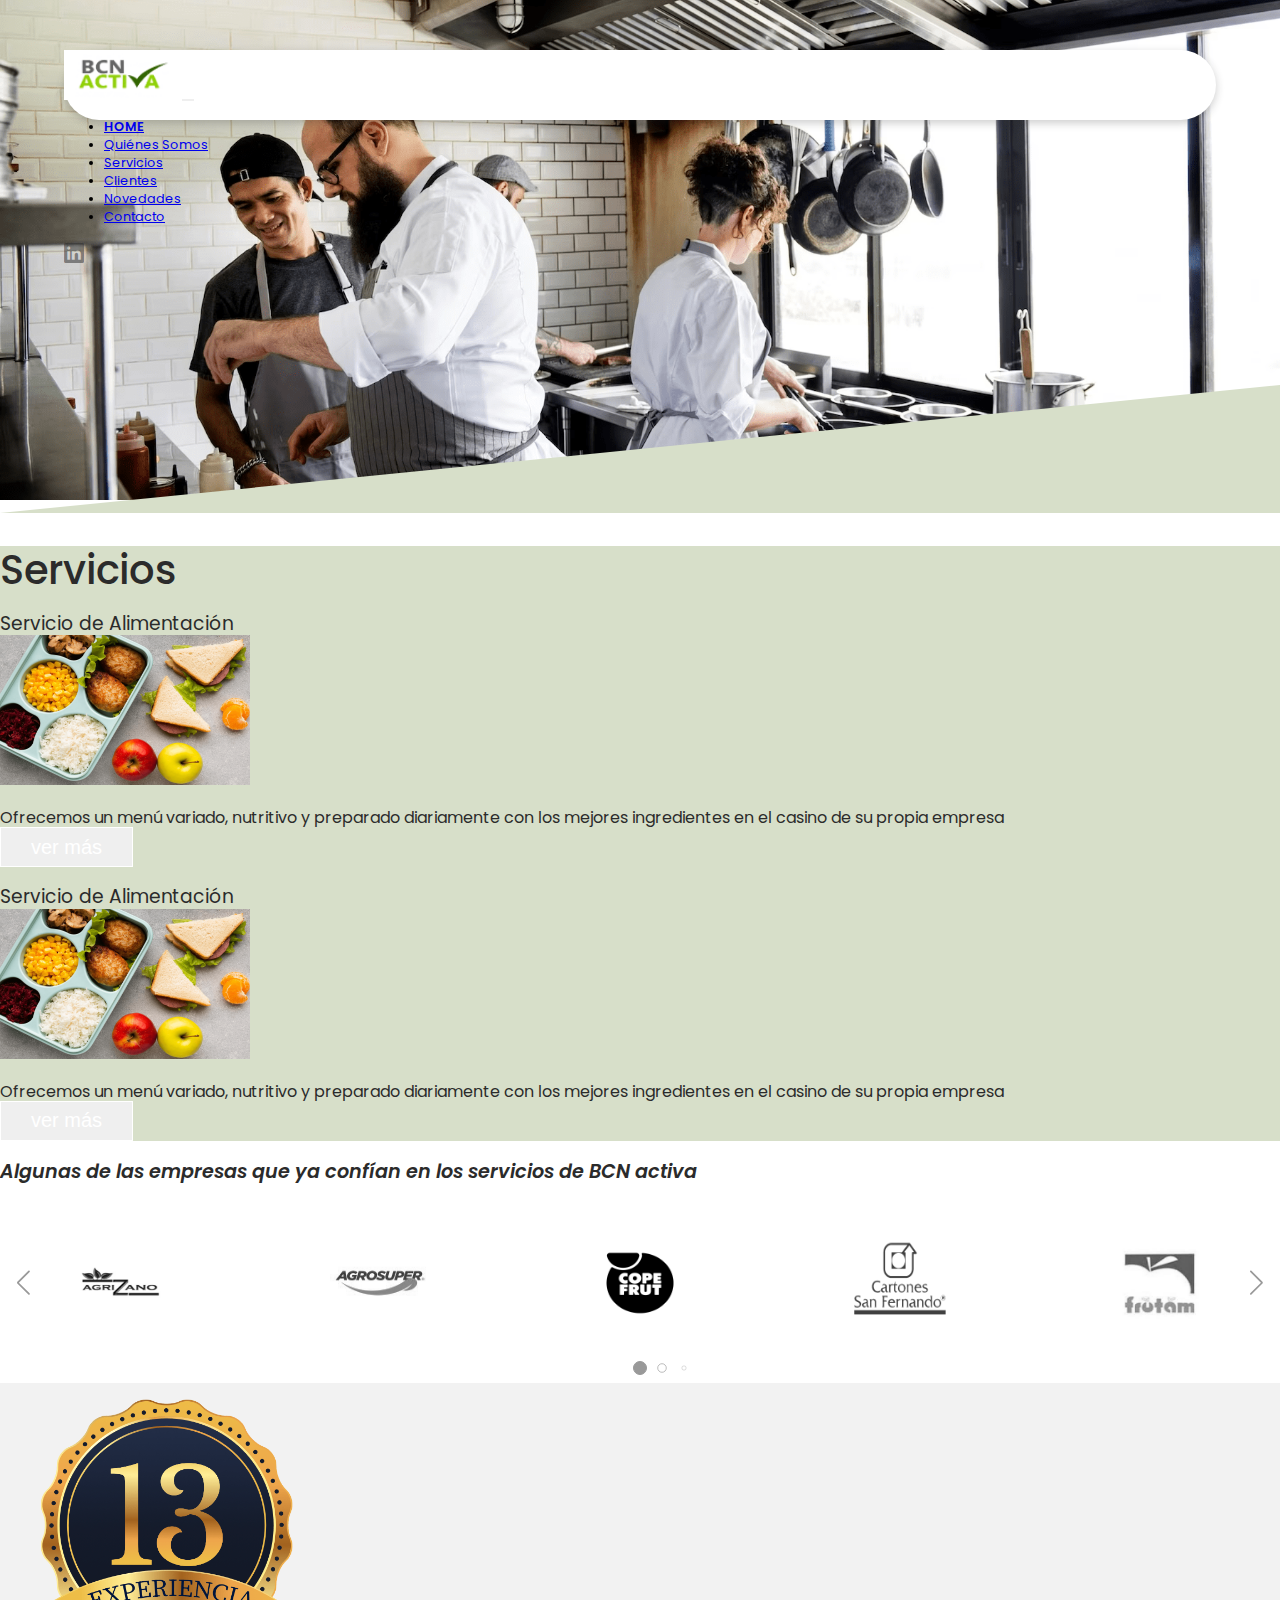
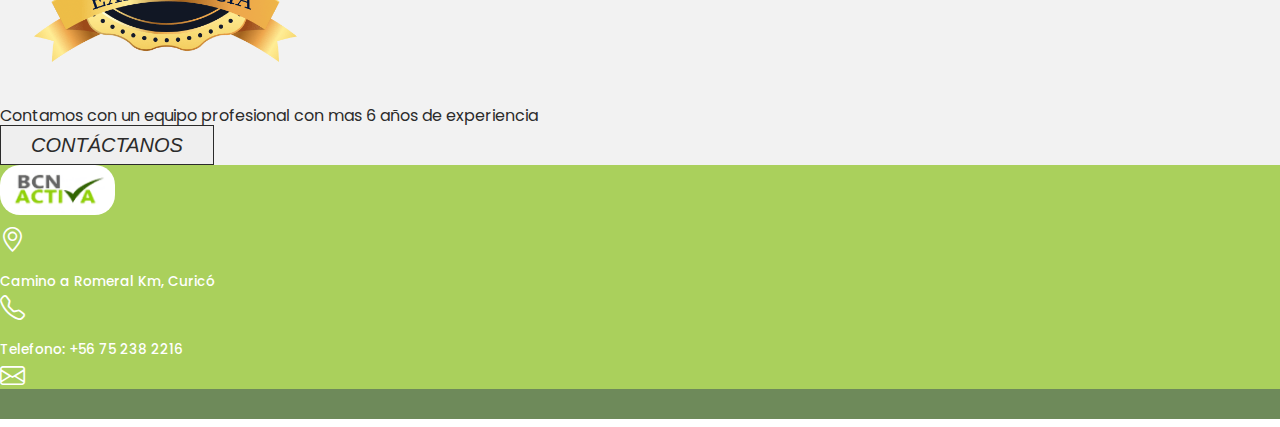
<file: index.html>
<!DOCTYPE html>
<html lang="es">

<head>
    <meta charset="UTF-8">
    <meta name="viewport" content="width=device-width, initial-scale=1.0">
    <title>BCN Activa</title>

    <meta name="keywords" content="your, tags" />
    <meta name="description" content="150 words" />
    <meta name="subject" content="your website's subject">
    <meta name="language" content="ES">
    <meta name="robots" content="index,follow" />
    <meta name="url" content="http://www.websiteaddrress.com">
    <meta name="identifier-URL" content="http://www.websiteaddress.com">

    <!-- Swiper -->
    <link rel="stylesheet" href="https://cdn.jsdelivr.net/npm/swiper@10/swiper-bundle.min.css" />

    <!-- Bootstrap -->
    <link href="https://cdn.jsdelivr.net/npm/bootstrap@5.3.2/dist/css/bootstrap.min.css" rel="stylesheet"
        integrity="sha384-T3c6CoIi6uLrA9TneNEoa7RxnatzjcDSCmG1MXxSR1GAsXEV/Dwwykc2MPK8M2HN" crossorigin="anonymous">

    <!-- Css local -->
    <link rel="stylesheet" href="public/style.css">
</head>

<body>
    <nav class="navbar navbar-expand-lg">
        <div class="container-fluid px-md-5">
            <a class="navbar-brand" href="#"><img src="public/img/logo.png" alt="logo bcn activa" height="50"
                    width="115"></a>
            <button class="navbar-toggler" type="button" data-bs-toggle="collapse" data-bs-target="#navbarNav"
                aria-controls="navbarNav" aria-expanded="false" aria-label="Toggle navigation">
                <span class="navbar-toggler-icon"></span>
            </button>
            <div class="collapse navbar-collapse justify-content-center" id="navbarNav">
                <ul class="navbar-nav">
                    <li class="nav-item">
                        <a class="nav-link active" aria-current="page" href="index.html">HOME</a>
                    </li>
                    <li class="nav-item">
                        <a class="nav-link" href="nosotros.html">Quiénes Somos</a>
                    </li>
                    <li class="nav-item">
                        <a class="nav-link" href="servicios.html">Servicios</a>
                    </li>
                    <li class="nav-item">
                        <a class="nav-link" href="clientes.html">Clientes</a>
                    </li>
                    <li class="nav-item">
                        <a class="nav-link" href="novedades.html">Novedades</a>
                    </li>
                    <li class="nav-item">
                        <a class="nav-link" href="contacto.html">Contacto</a>
                    </li>
                </ul>
            </div>
            <a href="#" class="d-none d-md-block"><i class="bi bi-linkedin"></i></a>
        </div>
    </nav>
    <section class="main"></section>

    <div class="separator"></div>

    <section class="servicios pb-5">
        <h2 class="title text-center mb-5">Servicios</h2>
        <div class="container">
            <div class="row">
                <div class="col-12 col-md-6 d-flex flex-column align-items-center px-4">
                    <h3 class="servicios__title text-center">Servicio de Alimentación</h3>
                    <img src="public/img/food.png" class="mt-3" height="150" width="250" alt="">
                    <p class="mt-4 fw-light">Ofrecemos un menú variado, nutritivo y preparado diariamente con los
                        mejores
                        ingredientes en el casino de su propia empresa</p>
                    <button class="btn btn-vermas mt-3">ver más</button>
                </div>
                <div class="col-12 col-md-6 d-flex flex-column align-items-center px-4">
                    <h3 class="servicios__title text-center">Servicio de Alimentación</h3>
                    <img src="public/img/food.png" class="mt-3" height="150" width="250" alt="">
                    <p class="mt-4 fw-light">Ofrecemos un menú variado, nutritivo y preparado diariamente con los
                        mejores
                        ingredientes en el casino de su propia empresa</p>
                    <button class="btn btn-vermas mt-3">ver más</button>
                </div>
            </div>
        </div>
    </section>

    <section class="marcas pb-5">
        <p class="text-center marcas__title py-4">Algunas de las empresas que ya confían en los servicios de BCN activa
        </p>
        <div class="swiper swiperMain">
            <!-- Additional required wrapper -->
            <div class="swiper-wrapper">
                <!-- Slides -->
                <div class="swiper-slide"><img src="public/img/marcas-1.png" width="100" height="90"
                        alt="logo empresa x"></div>
                <div class="swiper-slide"><img src="public/img/marcas-2.png" width="100" height="90"
                        alt="logo empresa x"></div>
                <div class="swiper-slide"><img src="public/img/marcas-3.png" width="100" height="90"
                        alt="logo empresa x"></div>
                <div class="swiper-slide"><img src="public/img/marcas-4.png" width="100" height="90"
                        alt="logo empresa x"></div>
                <div class="swiper-slide"><img src="public/img/marcas-5.png" width="100" height="90"
                        alt="logo empresa x"></div>
                <div class="swiper-slide"><img src="public/img/marcas-1.png" width="100" height="90"
                        alt="logo empresa x"></div>
                <div class="swiper-slide"><img src="public/img/marcas-2.png" width="100" height="90"
                        alt="logo empresa x"></div>
                <div class="swiper-slide"><img src="public/img/marcas-3.png" width="100" height="90"
                        alt="logo empresa x"></div>
                <div class="swiper-slide"><img src="public/img/marcas-4.png" width="100" height="90"
                        alt="logo empresa x"></div>
                <div class="swiper-slide"><img src="public/img/marcas-5.png" width="100" height="90"
                        alt="logo empresa x"></div>
            </div>
            <!-- If we need pagination -->
            <div class="swiper-pagination"></div>

            <!-- If we need navigation buttons -->
            <div class="swiper-button-prev"></div>
            <div class="swiper-button-next"></div>

            <!-- If we need scrollbar -->
            <div class="swiper-scrollbar"></div>
        </div>
    </section>

    <section class="experiencia py-5">
        <div class="container">
            <div class="row">
                <div class="col-5 d-flex justify-content-center align-items-center">
                    <img src="public/img/experiencia.png" class="experiencia__img" height="300" width="330"
                        alt="certificado de experiencia">
                </div>
                <div class="col-7">
                    <p class="fw-light mt-5 fs-5">Contamos con un equipo profesional con mas 6 años de experiencia</p>
                </div>
                <div class="d-flex justify-content-center">
                    <button class="btn btn-contactanos mt-3">CONTÁCTANOS</button>
                </div>
            </div>
        </div>
    </section>

    <footer class="footer variant-1 d-flex align-items-center">
        <div class="container">
            <div class="d-flex justify-content-center">
                <img src="public/img/logo.png" width="115" height="50" class="footer__logo mb-5"
                    alt="logo pie de pagina">
            </div>
            <div class="row">
                <div class="col-4 d-flex flex-column align-items-center">
                    <i class="bi bi-geo-alt"></i>
                    <p class="footer__element">Camino a Romeral Km, Curicó</p>
                </div>
                <div class="col-4 d-flex flex-column align-items-center">
                    <i class="bi bi-telephone"></i>
                    <p class="footer__element">Telefono: +56 75 238 2216</p>
                </div>
                <div class="col-4 d-flex flex-column align-items-center">
                    <i class="bi bi-envelope"></i>
                    <p class="footer__element">contacto@bcnactiva.cl</p>
                </div>
            </div>
        </div>
    </footer>

    <!-- JS Bootrstrap -->
    <script src="https://cdn.jsdelivr.net/npm/bootstrap@5.3.2/dist/js/bootstrap.bundle.min.js"
        integrity="sha384-C6RzsynM9kWDrMNeT87bh95OGNyZPhcTNXj1NW7RuBCsyN/o0jlpcV8Qyq46cDfL"
        crossorigin="anonymous"></script>

    <!-- JS Swiper -->
    <script src="https://cdn.jsdelivr.net/npm/swiper@10/swiper-bundle.min.js"></script>

    <script src="public/swiper.js"></script>
</body>

</html>
</file>
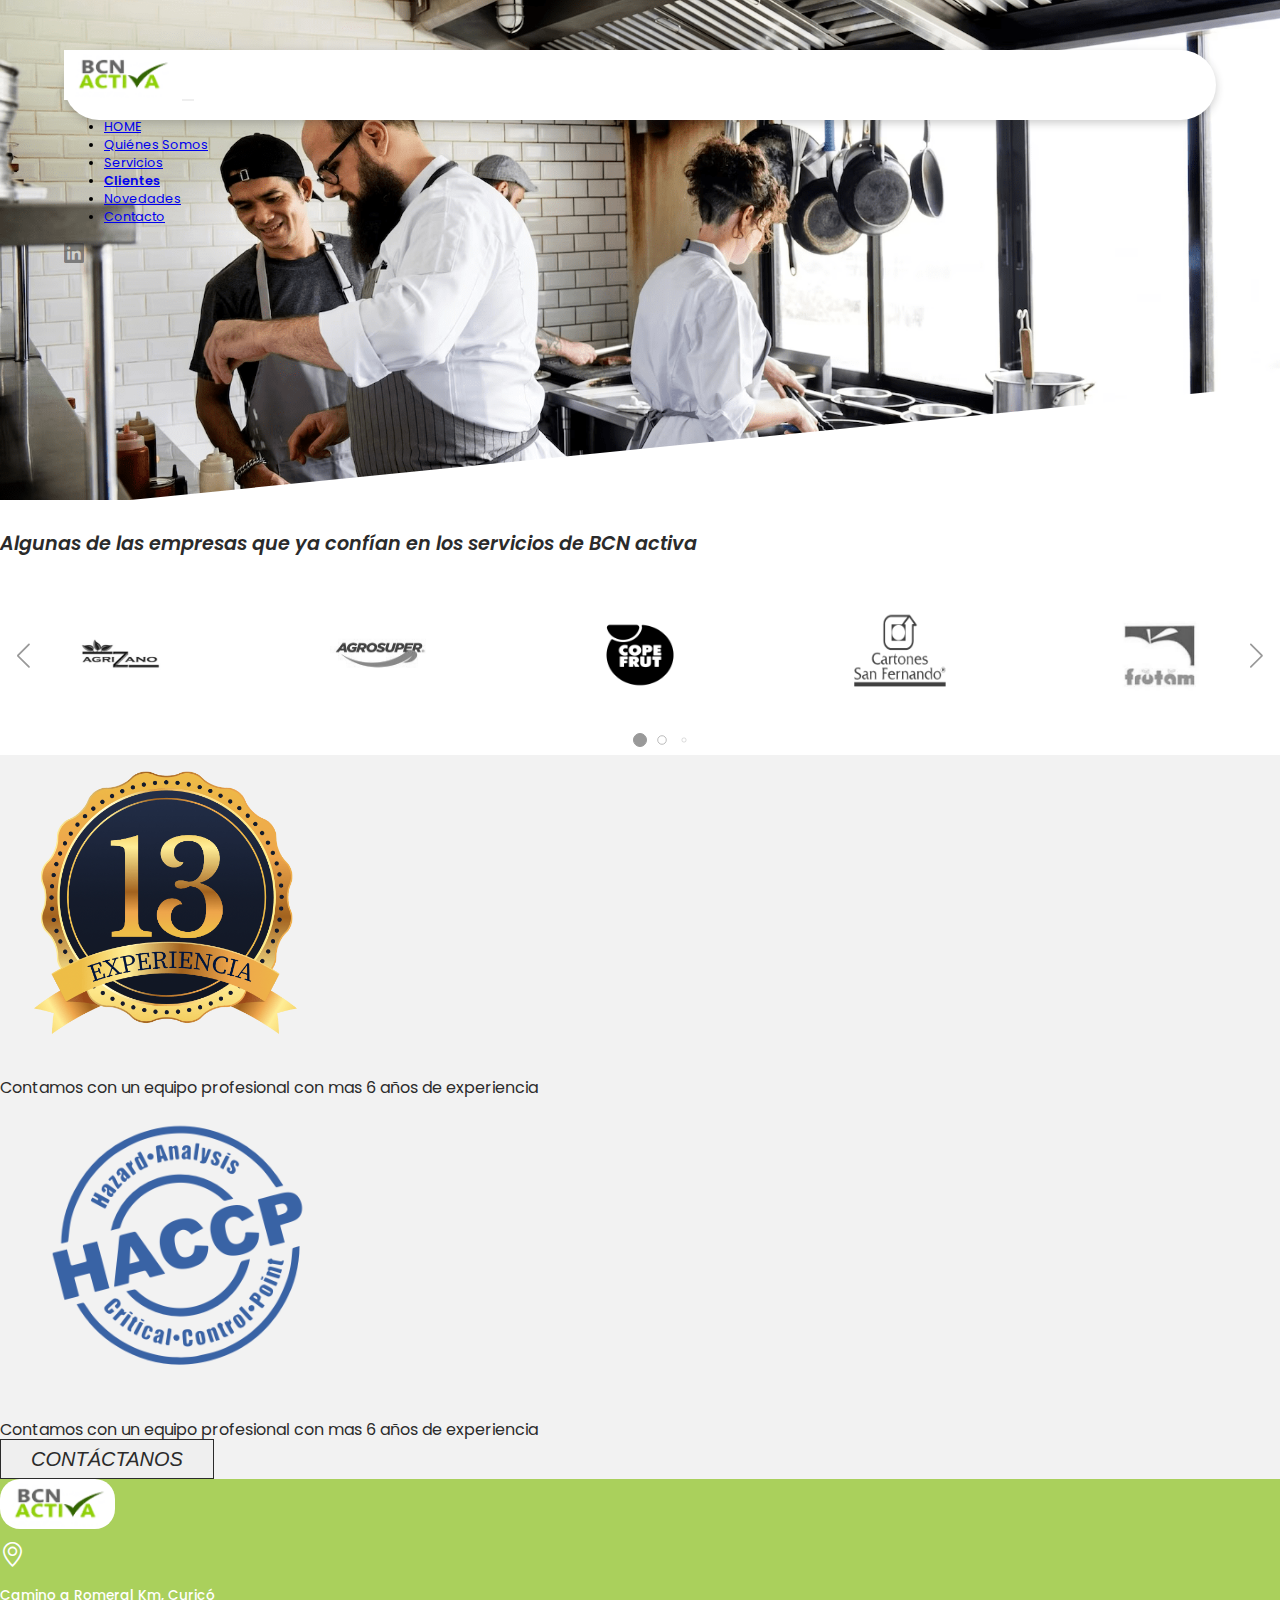
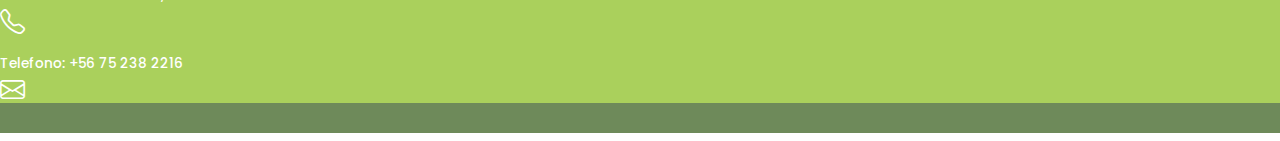
<file: clientes.html>
<!DOCTYPE html>
<html lang="es">

<head>
    <meta charset="UTF-8">
    <meta name="viewport" content="width=device-width, initial-scale=1.0">
    <title>Clientes | BCN Activa</title>

    <meta name="keywords" content="your, tags" />
    <meta name="description" content="150 words" />
    <meta name="subject" content="your website's subject">
    <meta name="language" content="ES">
    <meta name="robots" content="index,follow" />
    <meta name="url" content="http://www.websiteaddrress.com">
    <meta name="identifier-URL" content="http://www.websiteaddress.com">

    <!-- Swiper -->
    <link rel="stylesheet" href="https://cdn.jsdelivr.net/npm/swiper@10/swiper-bundle.min.css" />

    <!-- Bootstrap -->
    <link href="https://cdn.jsdelivr.net/npm/bootstrap@5.3.2/dist/css/bootstrap.min.css" rel="stylesheet"
        integrity="sha384-T3c6CoIi6uLrA9TneNEoa7RxnatzjcDSCmG1MXxSR1GAsXEV/Dwwykc2MPK8M2HN" crossorigin="anonymous">

    <!-- Css local -->
    <link rel="stylesheet" href="public/style.css">
</head>

<body>
    <nav class="navbar navbar-expand-lg">
        <div class="container-fluid px-md-5">
            <a class="navbar-brand" href="#"><img src="public/img/logo.png" alt="logo bcn activa" height="50"
                    width="115"></a>
            <button class="navbar-toggler" type="button" data-bs-toggle="collapse" data-bs-target="#navbarNav"
                aria-controls="navbarNav" aria-expanded="false" aria-label="Toggle navigation">
                <span class="navbar-toggler-icon"></span>
            </button>
            <div class="collapse navbar-collapse justify-content-center" id="navbarNav">
                <ul class="navbar-nav">
                    <li class="nav-item">
                        <a class="nav-link" href="index.html">HOME</a>
                    </li>
                    <li class="nav-item">
                        <a class="nav-link" href="nosotros.html">Quiénes Somos</a>
                    </li>
                    <li class="nav-item">
                        <a class="nav-link" href="servicios.html">Servicios</a>
                    </li>
                    <li class="nav-item">
                        <a class="nav-link active" aria-current="page" href="clientes.html">Clientes</a>
                    </li>
                    <li class="nav-item">
                        <a class="nav-link" href="novedades.html">Novedades</a>
                    </li>
                    <li class="nav-item">
                        <a class="nav-link" href="contacto.html">Contacto</a>
                    </li>
                </ul>
            </div>
            <a href="#" class="d-none d-md-block"><i class="bi bi-linkedin"></i></a>
        </div>
    </nav>
    <section class="main"></section>

    <div class="separator marcas"></div>

    <section class="marcas pb-5">
        <p class="text-center marcas__title py-4">Algunas de las empresas que ya confían en los servicios de BCN activa
        </p>
        <div class="swiper swiperMain">
            <!-- Additional required wrapper -->
            <div class="swiper-wrapper">
                <!-- Slides -->
                <div class="swiper-slide"><img src="public/img/marcas-1.png" width="100" height="90"
                        alt="logo empresa x"></div>
                <div class="swiper-slide"><img src="public/img/marcas-2.png" width="100" height="90"
                        alt="logo empresa x"></div>
                <div class="swiper-slide"><img src="public/img/marcas-3.png" width="100" height="90"
                        alt="logo empresa x"></div>
                <div class="swiper-slide"><img src="public/img/marcas-4.png" width="100" height="90"
                        alt="logo empresa x"></div>
                <div class="swiper-slide"><img src="public/img/marcas-5.png" width="100" height="90"
                        alt="logo empresa x"></div>
                <div class="swiper-slide"><img src="public/img/marcas-1.png" width="100" height="90"
                        alt="logo empresa x"></div>
                <div class="swiper-slide"><img src="public/img/marcas-2.png" width="100" height="90"
                        alt="logo empresa x"></div>
                <div class="swiper-slide"><img src="public/img/marcas-3.png" width="100" height="90"
                        alt="logo empresa x"></div>
                <div class="swiper-slide"><img src="public/img/marcas-4.png" width="100" height="90"
                        alt="logo empresa x"></div>
                <div class="swiper-slide"><img src="public/img/marcas-5.png" width="100" height="90"
                        alt="logo empresa x"></div>
            </div>
            <!-- If we need pagination -->
            <div class="swiper-pagination"></div>

            <!-- If we need navigation buttons -->
            <div class="swiper-button-prev"></div>
            <div class="swiper-button-next"></div>

            <!-- If we need scrollbar -->
            <div class="swiper-scrollbar"></div>
        </div>
    </section>

    <section class="experiencia py-5">
        <div class="container">
            <div class="row">
                <div class="col-12 col-md-6 d-flex flex-column justify-content-center align-items-center">
                    <img src="public/img/experiencia.png" class="experiencia__img" height="300" width="330"
                        alt="certificado de experiencia">
                    <p class="text-center px-3 px-md-5">Contamos con un equipo profesional con mas 6 años de experiencia</p>
                </div>
                <div class="col-12 col-md-6 d-flex flex-column justify-content-center align-items-center">
                    <img src="public/img/haccp.png" class="experiencia__img" height="300" width="330"
                        alt="certificado de experiencia">
                    <p class="text-center px-3 px-md-5">Contamos con un equipo profesional con mas 6 años de experiencia</p>
                </div>
                <div class="d-flex justify-content-center">
                    <button class="btn btn-contactanos mt-3 mt-md-5">CONTÁCTANOS</button>
                </div>
            </div>
        </div>
    </section>

    <footer class="footer variant-1 d-flex align-items-center">
        <div class="container">
            <div class="d-flex justify-content-center">
                <img src="public/img/logo.png" width="115" height="50" class="footer__logo mb-5"
                    alt="logo pie de pagina">
            </div>
            <div class="row">
                <div class="col-4 d-flex flex-column align-items-center">
                    <i class="bi bi-geo-alt"></i>
                    <p class="footer__element">Camino a Romeral Km, Curicó</p>
                </div>
                <div class="col-4 d-flex flex-column align-items-center">
                    <i class="bi bi-telephone"></i>
                    <p class="footer__element">Telefono: +56 75 238 2216</p>
                </div>
                <div class="col-4 d-flex flex-column align-items-center">
                    <i class="bi bi-envelope"></i>
                    <p class="footer__element">contacto@bcnactiva.cl</p>
                </div>
            </div>
        </div>
    </footer>

    <!-- JS Bootrstrap -->
    <script src="https://cdn.jsdelivr.net/npm/bootstrap@5.3.2/dist/js/bootstrap.bundle.min.js"
        integrity="sha384-C6RzsynM9kWDrMNeT87bh95OGNyZPhcTNXj1NW7RuBCsyN/o0jlpcV8Qyq46cDfL"
        crossorigin="anonymous"></script>

    <!-- JS Swiper -->
    <script src="https://cdn.jsdelivr.net/npm/swiper@10/swiper-bundle.min.js"></script>

    <script src="public/swiper.js"></script>
</body>

</html>
</file>
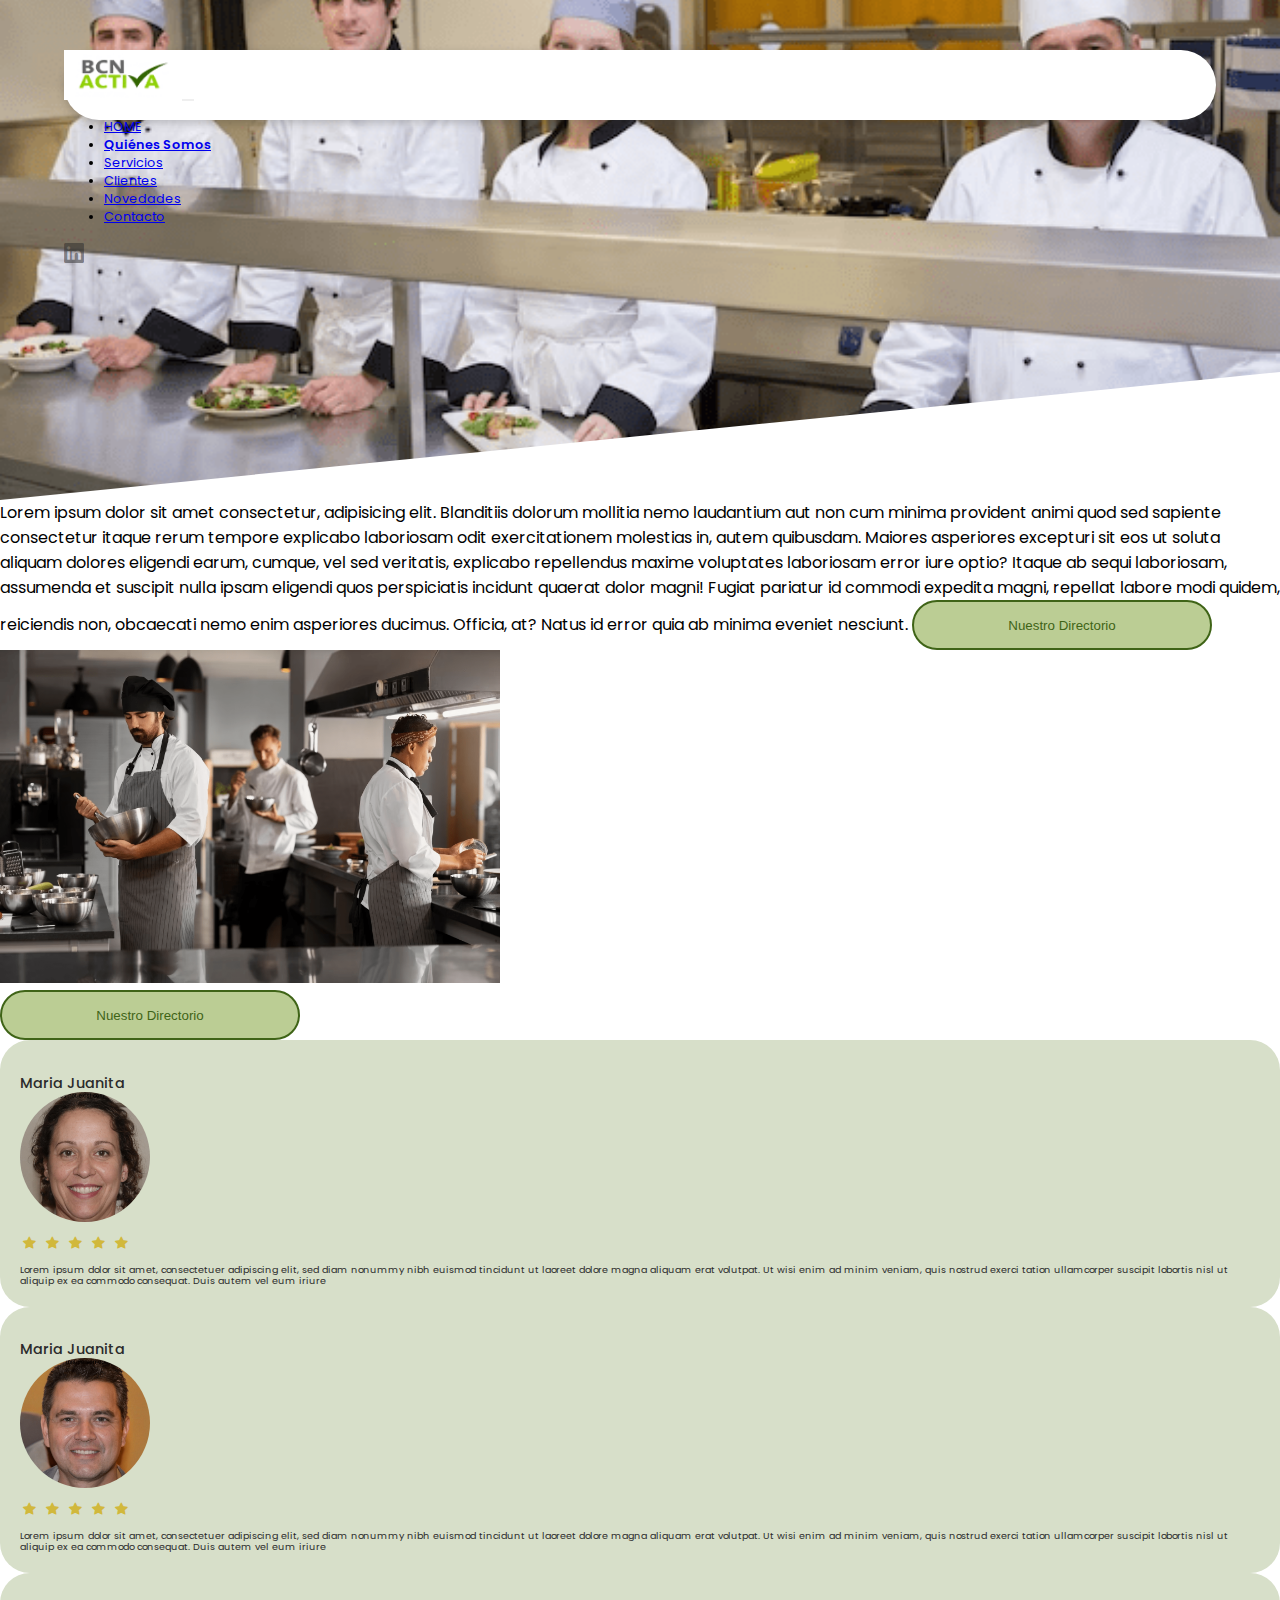
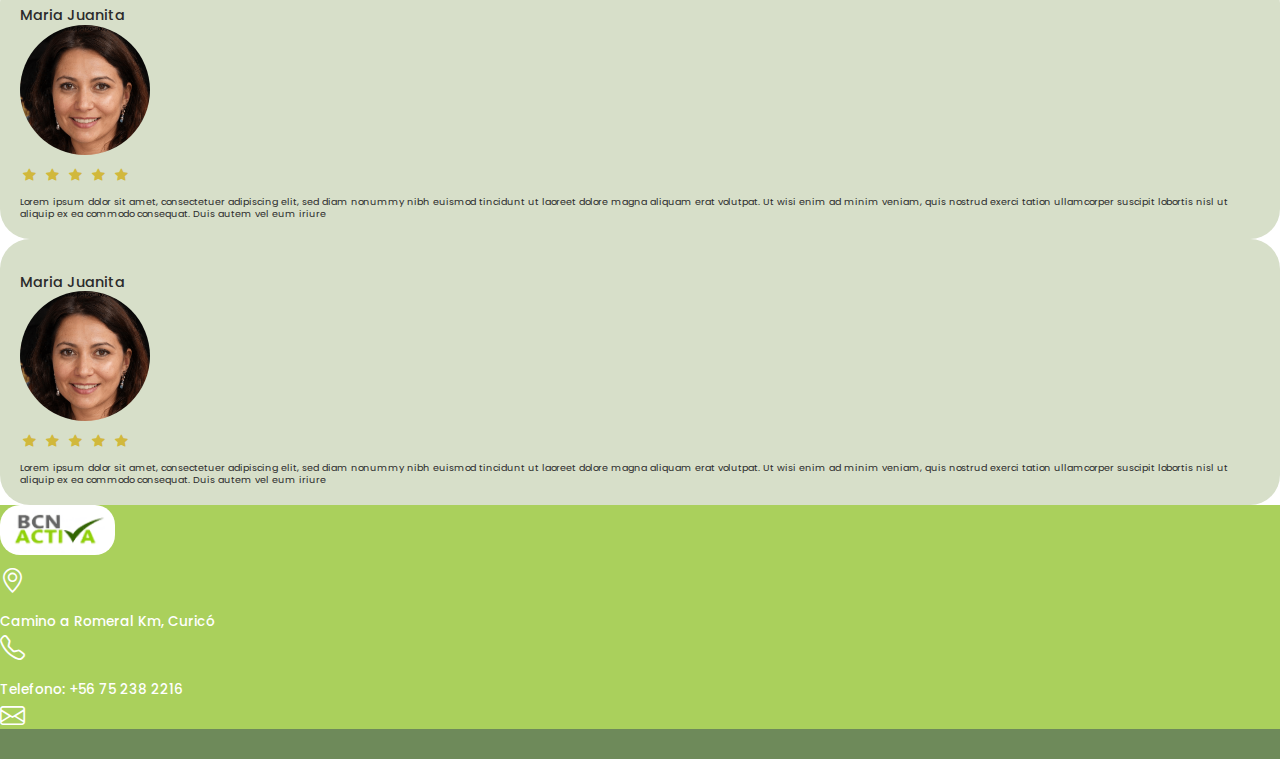
<file: nosotros.html>
<!DOCTYPE html>
<html lang="es">

<head>
    <meta charset="UTF-8">
    <meta name="viewport" content="width=device-width, initial-scale=1.0">
    <title>Nosotros | BCN Activa</title>

    <meta name="keywords" content="your, tags" />
    <meta name="description" content="150 words" />
    <meta name="subject" content="your website's subject">
    <meta name="language" content="ES">
    <meta name="robots" content="index,follow" />
    <meta name="url" content="http://www.websiteaddrress.com">
    <meta name="identifier-URL" content="http://www.websiteaddress.com">

    <!-- Swiper -->
    <link rel="stylesheet" href="https://cdn.jsdelivr.net/npm/swiper@10/swiper-bundle.min.css" />

    <!-- Bootstrap -->
    <link href="https://cdn.jsdelivr.net/npm/bootstrap@5.3.2/dist/css/bootstrap.min.css" rel="stylesheet"
        integrity="sha384-T3c6CoIi6uLrA9TneNEoa7RxnatzjcDSCmG1MXxSR1GAsXEV/Dwwykc2MPK8M2HN" crossorigin="anonymous">

    <!-- CSS local -->
    <link rel="stylesheet" href="public/style.css">
</head>

<body>
    <nav class="navbar navbar-expand-lg">
        <div class="container-fluid px-md-5">
            <a class="navbar-brand" href="#"><img src="public/img/logo.png" alt="logo bcn activa" height="50"
                    width="115"></a>
            <button class="navbar-toggler" type="button" data-bs-toggle="collapse" data-bs-target="#navbarNav"
                aria-controls="navbarNav" aria-expanded="false" aria-label="Toggle navigation">
                <span class="navbar-toggler-icon"></span>
            </button>
            <div class="collapse navbar-collapse justify-content-center" id="navbarNav">
                <ul class="navbar-nav">
                    <li class="nav-item">
                        <a class="nav-link" href="index.html">HOME</a>
                    </li>
                    <li class="nav-item">
                        <a class="nav-link active" aria-current="page" href="nosotros.html">Quiénes Somos</a>
                    </li>
                    <li class="nav-item">
                        <a class="nav-link" href="servicios.html">Servicios</a>
                    </li>
                    <li class="nav-item">
                        <a class="nav-link" href="clientes.html">Clientes</a>
                    </li>
                    <li class="nav-item">
                        <a class="nav-link" href="novedades.html">Novedades</a>
                    </li>
                    <li class="nav-item">
                        <a class="nav-link" href="contacto.html">Contacto</a>
                    </li>
                </ul>
            </div>
            <a href="#" class="d-none d-md-block"><i class="bi bi-linkedin"></i></a>
        </div>
    </nav>
    <section class="main__nosotros"></section>

    <div class="separator nosotros"></div>

    <section class="nosotros py-5">
        <div class="container">
            <div class="row justify-content-center">
                <div class="col-12 col-md-6 d-flex flex-column align-items-center">
                    Lorem ipsum dolor sit amet consectetur, adipisicing elit. Blanditiis dolorum mollitia nemo laudantium aut non cum minima provident animi quod sed sapiente consectetur itaque rerum tempore explicabo laboriosam odit exercitationem molestias in, autem quibusdam. Maiores asperiores excepturi sit eos ut soluta aliquam dolores eligendi earum, cumque, vel sed veritatis, explicabo repellendus maxime voluptates laboriosam error iure optio? Itaque ab sequi laboriosam, assumenda et suscipit nulla ipsam eligendi quos perspiciatis incidunt quaerat dolor magni! Fugiat pariatur id commodi expedita magni, repellat labore modi quidem, reiciendis non, obcaecati nemo enim asperiores ducimus. Officia, at? Natus id error quia ab minima eveniet nesciunt.

                    <button class="btn btn-directorio mt-4 d-none d-md-block">Nuestro Directorio</button>
                </div>
                <div class="col-12 col-md-6">
                    <img src="public/img/bg-2.png" class="nosotros__img my-3 my-md-0" width="569" height="379" alt="">
                </div>
                <button class="btn btn-directorio mt-4 d-md-none">Nuestro Directorio</button>
            </div>
        </div>
    </section>

    <section class="equipo py-5">
        <div class="container">
            <div class="row">
                <div class="col-12 col-md-3 mb-3 mb-md-0 d-flex justify-content-center">
                    <div class="card__equipo d-flex flex-column align-items-center">
                        <p class="pb-3 card__equipo-title">Maria Juanita</p>
                        <img src="public/img/equipo-1.png" class="card__equipo-img" alt="">
                        <div class="puntaje d-flex mt-2">
                            <i class="bi bi-star-fill"></i>
                            <i class="bi bi-star-fill"></i>
                            <i class="bi bi-star-fill"></i>
                            <i class="bi bi-star-fill"></i>
                            <i class="bi bi-star-fill"></i>
                        </div>
                        <p class="card__equipo-text">Lorem ipsum dolor sit amet, consectetuer adipiscing elit, sed diam nonummy nibh euismod tincidunt ut laoreet dolore magna aliquam erat volutpat. Ut wisi enim ad minim veniam, quis nostrud exerci tation ullamcorper suscipit lobortis nisl ut aliquip ex ea commodo consequat. Duis autem vel eum iriure</p>
                    </div>
                </div>
                <div class="col-12 col-md-3 mb-3 mb-md-0 d-flex justify-content-center">
                    <div class="card__equipo d-flex flex-column align-items-center">
                        <p class="pb-3 card__equipo-title">Maria Juanita</p>
                        <img src="public/img/equipo-2.png" class="card__equipo-img" alt="">
                        <div class="puntaje d-flex mt-2">
                            <i class="bi bi-star-fill"></i>
                            <i class="bi bi-star-fill"></i>
                            <i class="bi bi-star-fill"></i>
                            <i class="bi bi-star-fill"></i>
                            <i class="bi bi-star-fill"></i>
                        </div>
                        <p class="card__equipo-text">Lorem ipsum dolor sit amet, consectetuer adipiscing elit, sed diam nonummy nibh euismod tincidunt ut laoreet dolore magna aliquam erat volutpat. Ut wisi enim ad minim veniam, quis nostrud exerci tation ullamcorper suscipit lobortis nisl ut aliquip ex ea commodo consequat. Duis autem vel eum iriure</p>
                    </div>
                </div>
                <div class="col-12 col-md-3 mb-3 mb-md-0 d-flex justify-content-center">
                    <div class="card__equipo d-flex flex-column align-items-center">
                        <p class="pb-3 card__equipo-title">Maria Juanita</p>
                        <img src="public/img/equipo-3.png" class="card__equipo-img" alt="">
                        <div class="puntaje d-flex mt-2">
                            <i class="bi bi-star-fill"></i>
                            <i class="bi bi-star-fill"></i>
                            <i class="bi bi-star-fill"></i>
                            <i class="bi bi-star-fill"></i>
                            <i class="bi bi-star-fill"></i>
                        </div>
                        <p class="card__equipo-text">Lorem ipsum dolor sit amet, consectetuer adipiscing elit, sed diam nonummy nibh euismod tincidunt ut laoreet dolore magna aliquam erat volutpat. Ut wisi enim ad minim veniam, quis nostrud exerci tation ullamcorper suscipit lobortis nisl ut aliquip ex ea commodo consequat. Duis autem vel eum iriure</p>
                    </div>
                </div>
                <div class="col-12 col-md-3 mb-3 mb-md-0 d-flex justify-content-center">
                    <div class="card__equipo d-flex flex-column align-items-center">
                        <p class="pb-3 card__equipo-title">Maria Juanita</p>
                        <img src="public/img/equipo-3.png" class="card__equipo-img" alt="">
                        <div class="puntaje d-flex mt-2">
                            <i class="bi bi-star-fill"></i>
                            <i class="bi bi-star-fill"></i>
                            <i class="bi bi-star-fill"></i>
                            <i class="bi bi-star-fill"></i>
                            <i class="bi bi-star-fill"></i>
                        </div>
                        <p class="card__equipo-text">Lorem ipsum dolor sit amet, consectetuer adipiscing elit, sed diam nonummy nibh euismod tincidunt ut laoreet dolore magna aliquam erat volutpat. Ut wisi enim ad minim veniam, quis nostrud exerci tation ullamcorper suscipit lobortis nisl ut aliquip ex ea commodo consequat. Duis autem vel eum iriure</p>
                    </div>
                </div>
            </div>
        </div>
    </section>

    <footer class="footer variant-1 d-flex align-items-center">
        <div class="container">
            <div class="d-flex justify-content-center">
                <img src="public/img/logo.png" width="115" height="50" class="footer__logo mb-5"
                    alt="logo pie de pagina">
            </div>
            <div class="row">
                <div class="col-4 d-flex flex-column align-items-center">
                    <i class="bi bi-geo-alt"></i>
                    <p class="footer__element">Camino a Romeral Km, Curicó</p>
                </div>
                <div class="col-4 d-flex flex-column align-items-center">
                    <i class="bi bi-telephone"></i>
                    <p class="footer__element">Telefono: +56 75 238 2216</p>
                </div>
                <div class="col-4 d-flex flex-column align-items-center">
                    <i class="bi bi-envelope"></i>
                    <p class="footer__element">contacto@bcnactiva.cl</p>
                </div>
            </div>
        </div>
    </footer>

    <!-- JS Bootrstrap -->
    <script src="https://cdn.jsdelivr.net/npm/bootstrap@5.3.2/dist/js/bootstrap.bundle.min.js"
        integrity="sha384-C6RzsynM9kWDrMNeT87bh95OGNyZPhcTNXj1NW7RuBCsyN/o0jlpcV8Qyq46cDfL"
        crossorigin="anonymous"></script>

    <!-- JS Swiper -->
    <script src="https://cdn.jsdelivr.net/npm/swiper@10/swiper-bundle.min.js"></script>

    <script src="public/swiper.js"></script>
</body>

</html>
</file>
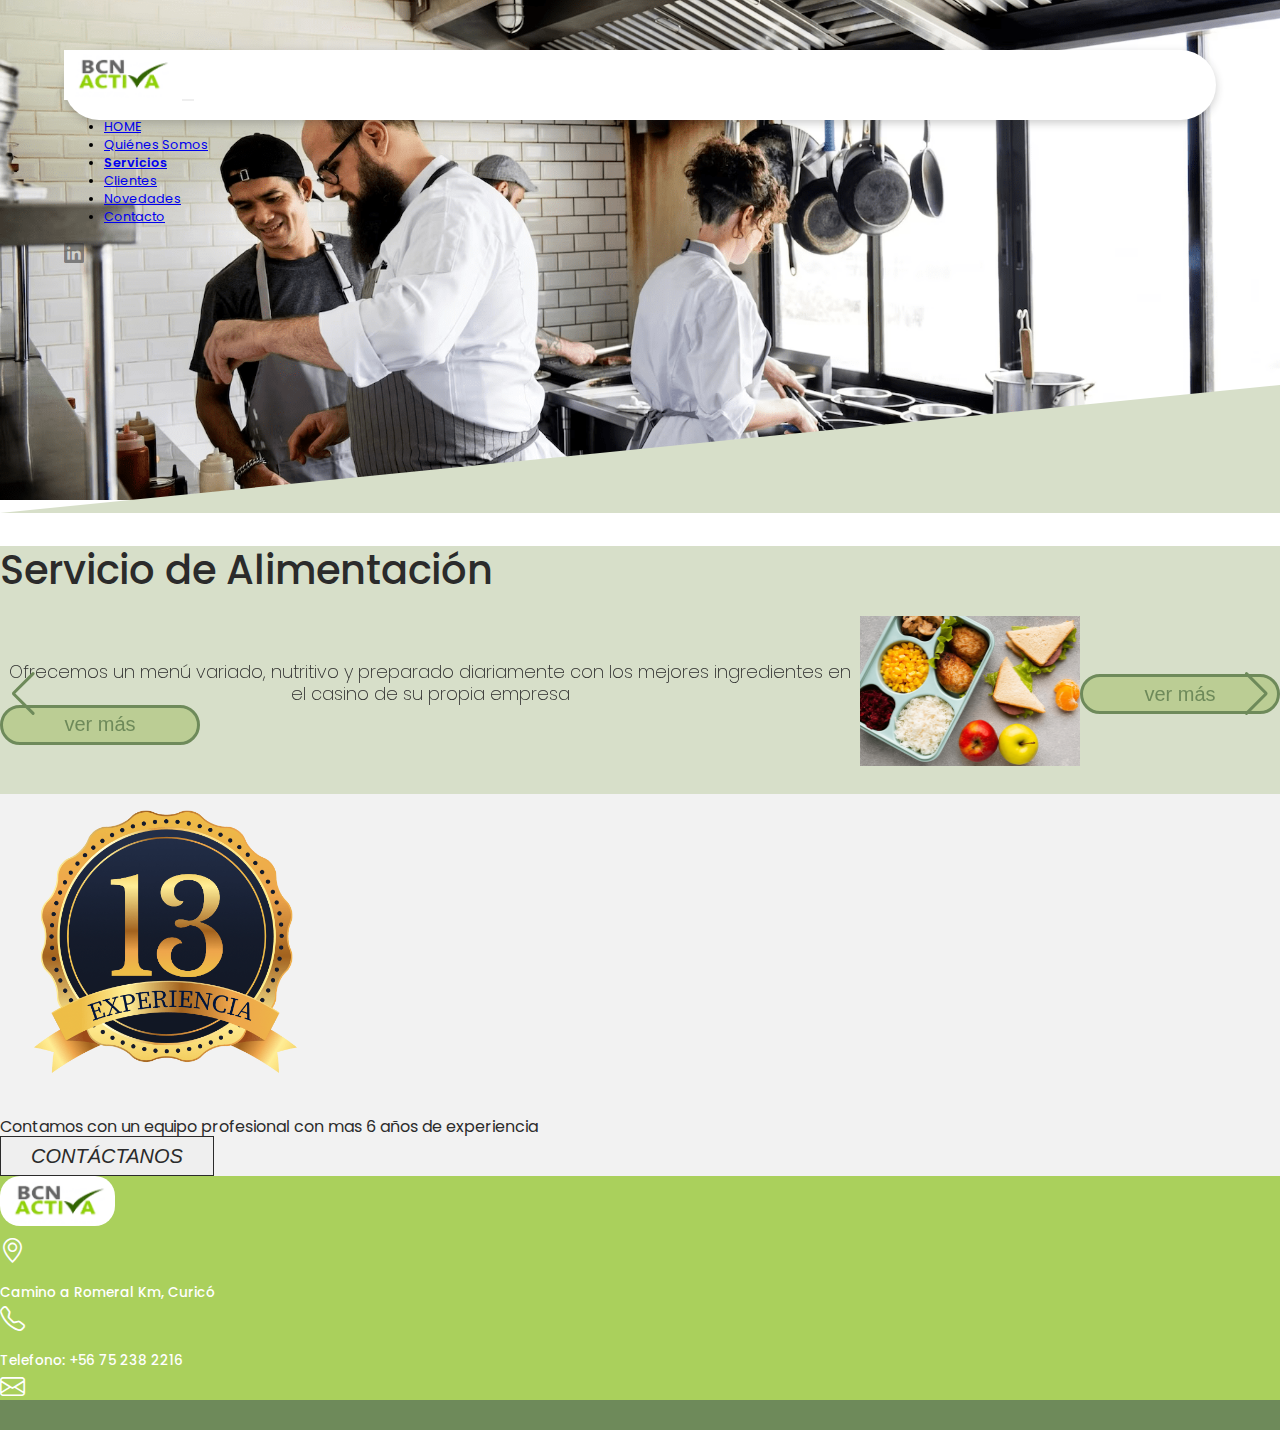
<file: servicios.html>
<!DOCTYPE html>
<html lang="es">

<head>
    <meta charset="UTF-8">
    <meta name="viewport" content="width=device-width, initial-scale=1.0">
    <title>Servicios | BCN Activa</title>

    <meta name="keywords" content="your, tags" />
    <meta name="description" content="150 words" />
    <meta name="subject" content="your website's subject">
    <meta name="language" content="ES">
    <meta name="robots" content="index,follow" />
    <meta name="url" content="http://www.websiteaddrress.com">
    <meta name="identifier-URL" content="http://www.websiteaddress.com">

    <!-- Swiper -->
    <link rel="stylesheet" href="https://cdn.jsdelivr.net/npm/swiper@10/swiper-bundle.min.css" />

    <!-- Bootstrap -->
    <link href="https://cdn.jsdelivr.net/npm/bootstrap@5.3.2/dist/css/bootstrap.min.css" rel="stylesheet"
        integrity="sha384-T3c6CoIi6uLrA9TneNEoa7RxnatzjcDSCmG1MXxSR1GAsXEV/Dwwykc2MPK8M2HN" crossorigin="anonymous">

    <!-- Css local -->
    <link rel="stylesheet" href="public/style.css">
</head>

<body>
    <nav class="navbar navbar-expand-lg">
        <div class="container-fluid px-md-5">
            <a class="navbar-brand" href="#"><img src="public/img/logo.png" alt="logo bcn activa" height="50"
                    width="115"></a>
            <button class="navbar-toggler" type="button" data-bs-toggle="collapse" data-bs-target="#navbarNav"
                aria-controls="navbarNav" aria-expanded="false" aria-label="Toggle navigation">
                <span class="navbar-toggler-icon"></span>
            </button>
            <div class="collapse navbar-collapse justify-content-center" id="navbarNav">
                <ul class="navbar-nav">
                    <li class="nav-item">
                        <a class="nav-link" href="index.html">HOME</a>
                    </li>
                    <li class="nav-item">
                        <a class="nav-link" href="nosotros.html">Quiénes Somos</a>
                    </li>
                    <li class="nav-item">
                        <a class="nav-link active" aria-current="page" href="servicios.html">Servicios</a>
                    </li>
                    <li class="nav-item">
                        <a class="nav-link" href="clientes.html">Clientes</a>
                    </li>
                    <li class="nav-item">
                        <a class="nav-link" href="novedades.html">Novedades</a>
                    </li>
                    <li class="nav-item">
                        <a class="nav-link" href="contacto.html">Contacto</a>
                    </li>
                </ul>
            </div>
            <a href="#" class="d-none d-md-block"><i class="bi bi-linkedin"></i></a>
        </div>
    </nav>
    <section class="main"></section>

    <div class="separator"></div>

    <section class="servicios pb-5">
        <h2 class="title text-center mb-5">Servicio de Alimentación</h2>
        <div class="container">
            <div class="row">
                <div class="swiper swiperServicios">
                    <div class="swiper-wrapper">
                      <div class="swiper-slide">
                        <div class="col-12 offset-md-1 col-md-6 d-flex flex-column align-items-center">
                            <p class="text-start fs-6 card__text p-3 p-md-0">Ofrecemos un menú variado, nutritivo y preparado diariamente con los mejores ingredientes en el casino de su propia empresa</p>
                            <button class="d-none d-md-flex btn btn-vermas variante my-3">ver más</button>
                        </div>
                        <div class="col-12 col-md-5">
                            <img src="public/img/food.png" height="150" width="220" alt="imagen referencial de comida">
                        </div>
                        <div class="d-flex justify-content-center">
                            <button class="d-md-none btn btn-vermas variante my-3">ver más</button>
                        </div>
                      </div>
                      <div class="swiper-slide">
                        <div class="col-12 offset-md-1 col-md-6 d-flex flex-column align-items-center">
                            <p class="text-start fs-6 card__text p-3 p-md-0">Ofrecemos un menú variado, nutritivo y preparado diariamente con los mejores ingredientes en el casino de su propia empresa</p>
                            <button class="d-none d-md-flex btn btn-vermas variante my-3">ver más</button>
                        </div>
                        <div class="col-12 col-md-5">
                            <img src="public/img/food.png" height="150" width="220" alt="imagen referencial de comida">
                        </div>
                        <div class="d-flex justify-content-center">
                            <button class="d-md-none btn btn-vermas variante my-3">ver más</button>
                        </div>
                      </div>
                      <div class="swiper-slide">
                        <div class="col-12 offset-md-1 col-md-6 d-flex flex-column align-items-center">
                            <p class="text-start fs-6 card__text p-3 p-md-0">Ofrecemos un menú variado, nutritivo y preparado diariamente con los mejores ingredientes en el casino de su propia empresa</p>
                            <button class="d-none d-md-flex btn btn-vermas variante my-3">ver más</button>
                        </div>
                        <div class="col-12 col-md-5">
                            <img src="public/img/food.png" height="150" width="220" alt="imagen referencial de comida">
                        </div>
                        <div class="d-flex justify-content-center">
                            <button class="d-md-none btn btn-vermas variante my-3">ver más</button>
                        </div>
                      </div>
                    </div>
                    <div class="swiper-button-next"></div>
                    <div class="swiper-button-prev"></div>
                  </div>
            </div>
        </div>
    </section>

    <section class="experiencia py-5">
        <div class="container">
            <div class="row">
                <div class="col-5 d-flex justify-content-center align-items-center">
                    <img src="public/img/experiencia.png" class="experiencia__img" height="300" width="330"
                        alt="certificado de experiencia">
                </div>
                <div class="col-7">
                    <p class="fw-light mt-5 fs-5">Contamos con un equipo profesional con mas 6 años de experiencia</p>
                </div>
                <div class="d-flex justify-content-center">
                    <button class="btn btn-contactanos mt-3">CONTÁCTANOS</button>
                </div>
            </div>
        </div>
    </section>

    <footer class="footer variant-1 d-flex align-items-center">
        <div class="container">
            <div class="d-flex justify-content-center">
                <img src="public/img/logo.png" width="115" height="50" class="footer__logo mb-5"
                    alt="logo pie de pagina">
            </div>
            <div class="row">
                <div class="col-4 d-flex flex-column align-items-center">
                    <i class="bi bi-geo-alt"></i>
                    <p class="footer__element">Camino a Romeral Km, Curicó</p>
                </div>
                <div class="col-4 d-flex flex-column align-items-center">
                    <i class="bi bi-telephone"></i>
                    <p class="footer__element">Telefono: +56 75 238 2216</p>
                </div>
                <div class="col-4 d-flex flex-column align-items-center">
                    <i class="bi bi-envelope"></i>
                    <p class="footer__element">contacto@bcnactiva.cl</p>
                </div>
            </div>
        </div>
    </footer>

    <!-- JS Bootrstrap -->
    <script src="https://cdn.jsdelivr.net/npm/bootstrap@5.3.2/dist/js/bootstrap.bundle.min.js"
        integrity="sha384-C6RzsynM9kWDrMNeT87bh95OGNyZPhcTNXj1NW7RuBCsyN/o0jlpcV8Qyq46cDfL"
        crossorigin="anonymous"></script>

    <!-- JS Swiper -->
    <script src="https://cdn.jsdelivr.net/npm/swiper@10/swiper-bundle.min.js"></script>

    <script src="public/swiper.js"></script>
</body>

</html>
</file>
<file: public/style.css>
@import url('https://fonts.googleapis.com/css2?family=Poppins:ital,wght@0,100;0,200;0,300;0,400;0,500;0,600;1,100;1,200;1,300;1,400;1,500;1,600&display=swap');

@import url("https://cdn.jsdelivr.net/npm/bootstrap-icons@1.11.1/font/bootstrap-icons.css");

:root {
    --green-1: rgb(215, 223, 201);
    --green-2: rgb(63, 100, 23);
    --green-3: rgb(170, 208, 92);
    --green-4: rgb(110, 138, 90);
    --green-5: rgb(187, 205, 148);	
    --black: rgb(43, 43, 43);
}

button:hover {
    opacity: .8;
    transition: .3s;
}

body {
    margin: 0;
    overflow-x: hidden;
    font-family: 'Poppins', sans-serif;
}

p,
h1,
h2,
h3,
h4,
h5,
h6 {
    margin-bottom: 0;
    color: var(--black);
    line-height: 1.2;
}

.title {
    font-weight: 500;
    font-size: 2.5em;
}

/* Navbar */
nav.navbar {
    .navbar-toggler {
        border: none;
    }

    .bi {
        color: var(--black);
        opacity: .5;
        font-size: 20px;
    }
}

.navbar-nav .nav-link.active {
    font-weight: 600;
    text-decoration: underline;
}
@media only screen and (min-width: 768px) {
    nav.navbar {
        background-color: #fff;
        position: absolute;
        top: 50px;
        width: 90vw;
        height: 70px;
        margin: 0 5%;
        border-radius: 40px;
        box-shadow: rgba(43, 43, 43, 0.24) 0px 3px 8px;
        font-size: 0.8em;
    }
}

.separator {
    width: 0;
    height: 0;
    border-left: 100vw solid transparent;
    border-bottom: 10vw solid var(--green-1);
    margin-top: -9vw;
}

.separator.nosotros, .separator.marcas {
    border-bottom: 10vw solid #fff;
}

@media only screen and (min-width: 768px) {
    .separator.nosotros {
        margin-top: -10vw;
    }
}

/* Section Main */
section.main {
    width: 100vw;
    height: 500px;
    background-image: url(../public/img/bg-main.png);
    background-repeat: no-repeat;
    background-position: 0%;
    background-size: cover;
}

section.main__nosotros {
    width: 100vw;
    height: 500px;
    background-repeat: no-repeat;
    background-position: 0%;
    background-size: cover;
    background-image: url(../public/img/bg-3.png);
}

/* Section Servicios */
section.servicios {
    width: 100vw;
    height: auto;
    background-color: var(--green-1);

    .servicios__title {
        font-weight: 400;
    }

    .card__text {
        font-weight: 200;
    }

    .btn.btn-vermas {
        border: 1px solid #fff;
        color: #fff;
        height: 40px;
        width: auto;
        padding: 0 30px;
        border-radius: 0;
        font-size: 20px;
        display: flex;
        justify-content: center;
        align-items: center;

        &.variante {
            color: var(--green-4);
            border: 3px solid var(--green-4);
            border-radius: 28px;
            background-color: var(--green-5);
            width: 200px;
        }
    }

    .swiper {
        width: 100vw;
        height: auto;
    }
    @media only screen and (min-width: 768px) {
        .swiper {
            height: 200px;
        }
    }

    .swiper-slide {
        text-align: center;
        font-size: 18px;
        display: flex;
        flex-direction: column;
    }

    @media only screen and (min-width: 768px) {
        .swiper-slide {
            flex-direction: row;
            justify-content: center;
            align-items: center;
        }
    }

    .swiper-button-next:after, .swiper-button-prev:after {
        color: var(--green-4);
       }
}

/* Section Marcas */
section.marcas {
    .marcas__title {
        font-size: 1.2em;
        font-weight: 600;
        font-style: italic;
    }
    
    .swiper {
        width: 100vw;
        height: 200px;
    }
    
    .swiper-horizontal>.swiper-scrollbar, .swiper-scrollbar.swiper-scrollbar-horizontal {
        display: none;
    }
    
    .swiper-button-next::after, .swiper-button-prev::after {
        font-size: 25px;
    }
    
    .swiper-slide {
        text-align: center;
        font-size: 18px;
        background: #fff;
        display: flex;
        justify-content: center;
        align-items: center;
    }
    
    .swiper-button-next:after, .swiper-button-prev:after {
     color: rgb(153, 153, 153);
    }
    
    .swiper-pagination-bullet {
        border: 1px solid rgb(153, 153, 153);
        background: transparent;
        opacity: 1;
        height: 12px;
        width: 12px;
    }
    
    .swiper-pagination-bullet-active {
        background: rgb(153, 153, 153);
    }
}

/* Section Experiencia */
section.experiencia {
    background-color: rgb(242, 242, 242);

    .btn.btn-contactanos {
        border: 1px solid var(--black);
        color: var(--black);
        height: 40px;
        width: auto;
        padding: 0 30px;
        border-radius: 0;
        font-size: 20px;
        font-style: italic;
        display: flex;
        justify-content: center;
        align-items: center;
    }

    .experiencia__img {
        width: auto;
        height: 180px;
    }

    @media only screen and (min-width: 768px) {
        .experiencia__img {
            height: 300px;
        }
    }
}

/* Section Nosotros */
section.nosotros {
    width: 100vw;
    height: auto;
    background-color: #fff;

    .nosotros__img {
        width: inherit;
        height: auto;
    }

    @media only screen and (min-width: 768px) {
        .nosotros__img {
            width: 500px;
            height: auto;
        }
    }

    .btn.btn-directorio {
        height: 50px;
        width: 90%;
        padding: 0 30px;
        border-radius: 28px;
        border: 2px solid var(--green-2);
        background-color: var(--green-5);
        color: var(--green-2);
    }

    @media only screen and (min-width: 768px) {
        .btn.btn-directorio {
            width: 300px;
        }
    }
}

/* Section Equipo */
.card__equipo {
    background-color: var(--green-1);
    border-radius: 30px;
    width: 300px;
    padding: 20px;

    .card__equipo-title {
        font-weight: 500;
        font-size: .9em;
    }

    .card__equipo-text {
        font-weight: 400;
        font-size: .6em;
    }

    .card__equipo-img {
        border-radius: 50%;
        width: 130px;
        height: auto;
    }

    .puntaje {
        .bi {
            color: rgb(209, 184, 60);
            font-size: .8em;
            margin: 0 3px;
        }
    }
}

@media only screen and (min-width: 768px) {
    .card__equipo {
        width: auto;
    }
}

/* Footer */
footer.footer {
    height: 250px;
    width: 100vw;
    position: relative; 

    .bi {
        color: #fff;
        font-size: 25px;
    }

    .footer__element {
        font-weight: 500;
        font-size: .5em;
    }

    @media only screen and (min-width: 768px) {
        .footer__element {
            font-size: .85em;
        }
    }

    .footer__logo {
        border-radius: 20px;
    }
}

footer.footer.variant-1 {
    background-color: var(--green-3);

    .footer__element {
        color: #fff;
    }

    &::after {
        content: '';
        width: 100vw;
        height: 30px;
        background-color: var(--green-4);
        position: absolute;
        bottom: -4px;
    }
}
</file>
